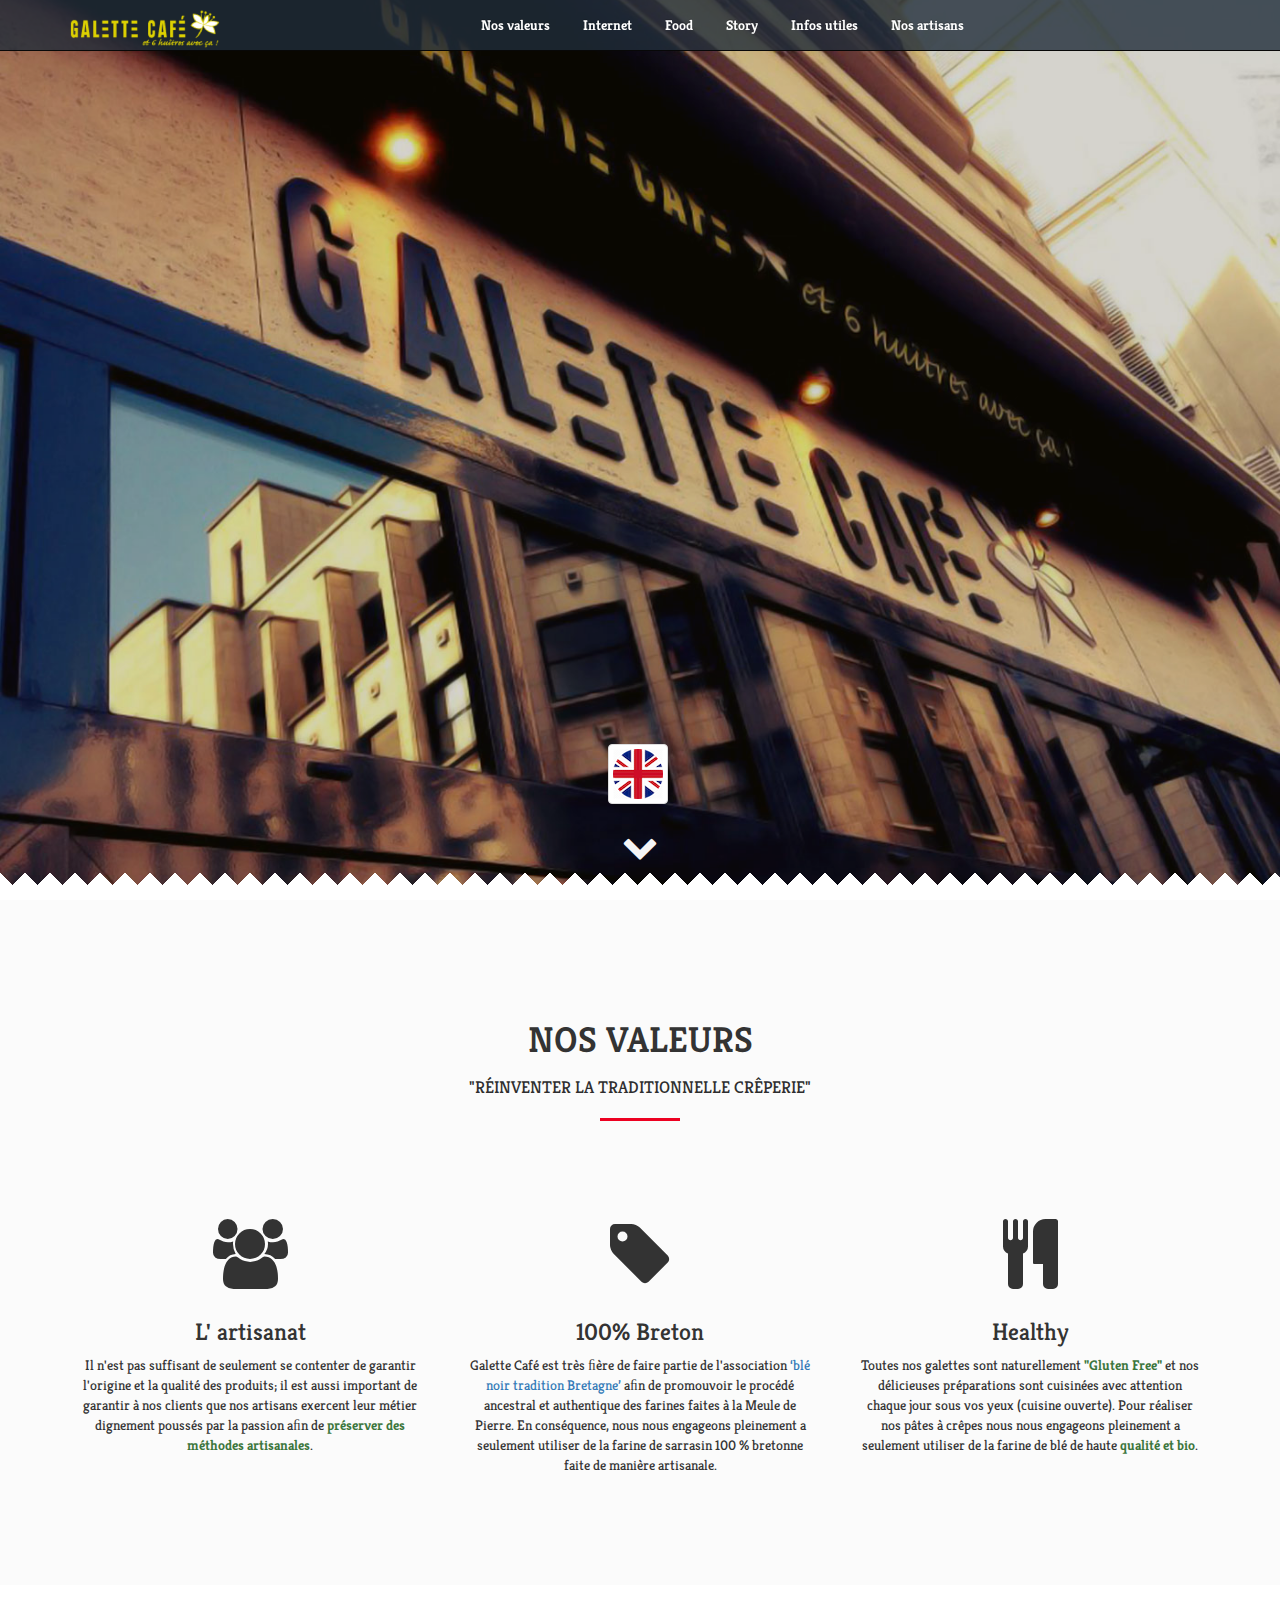
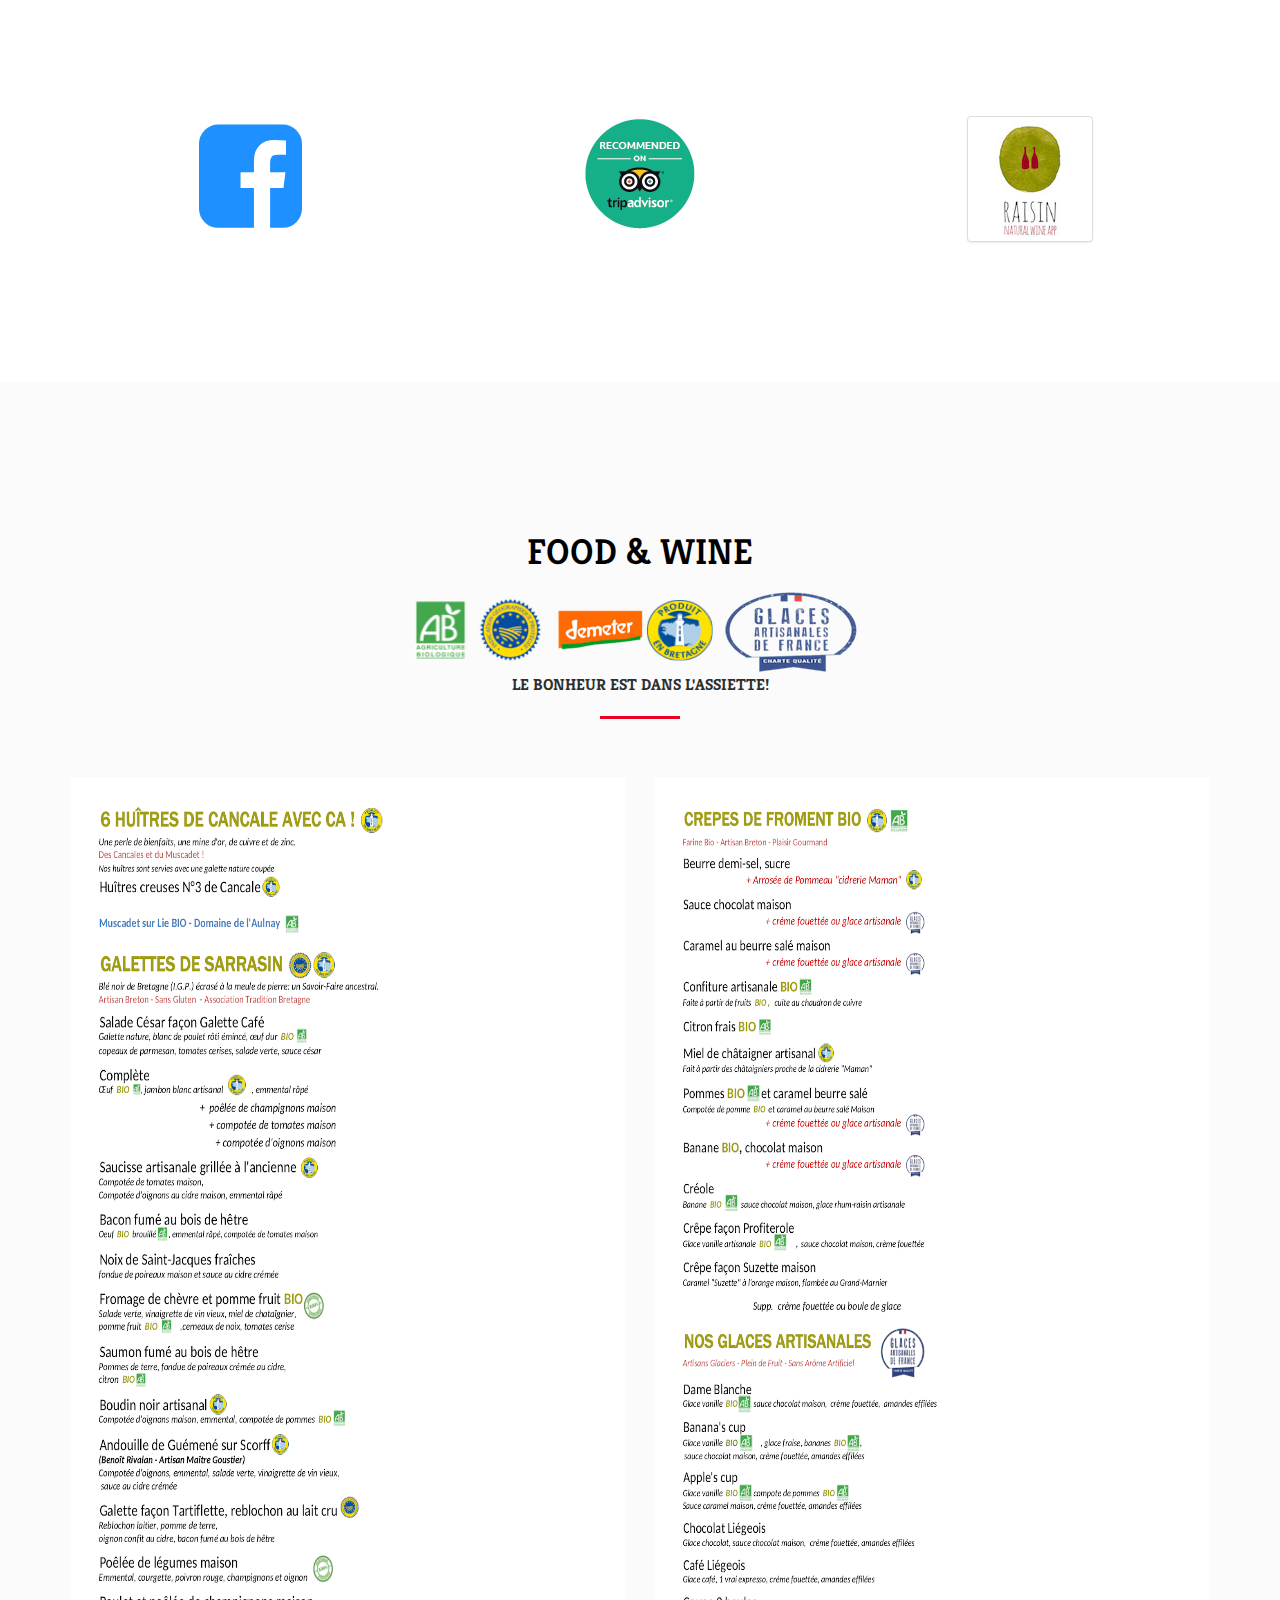
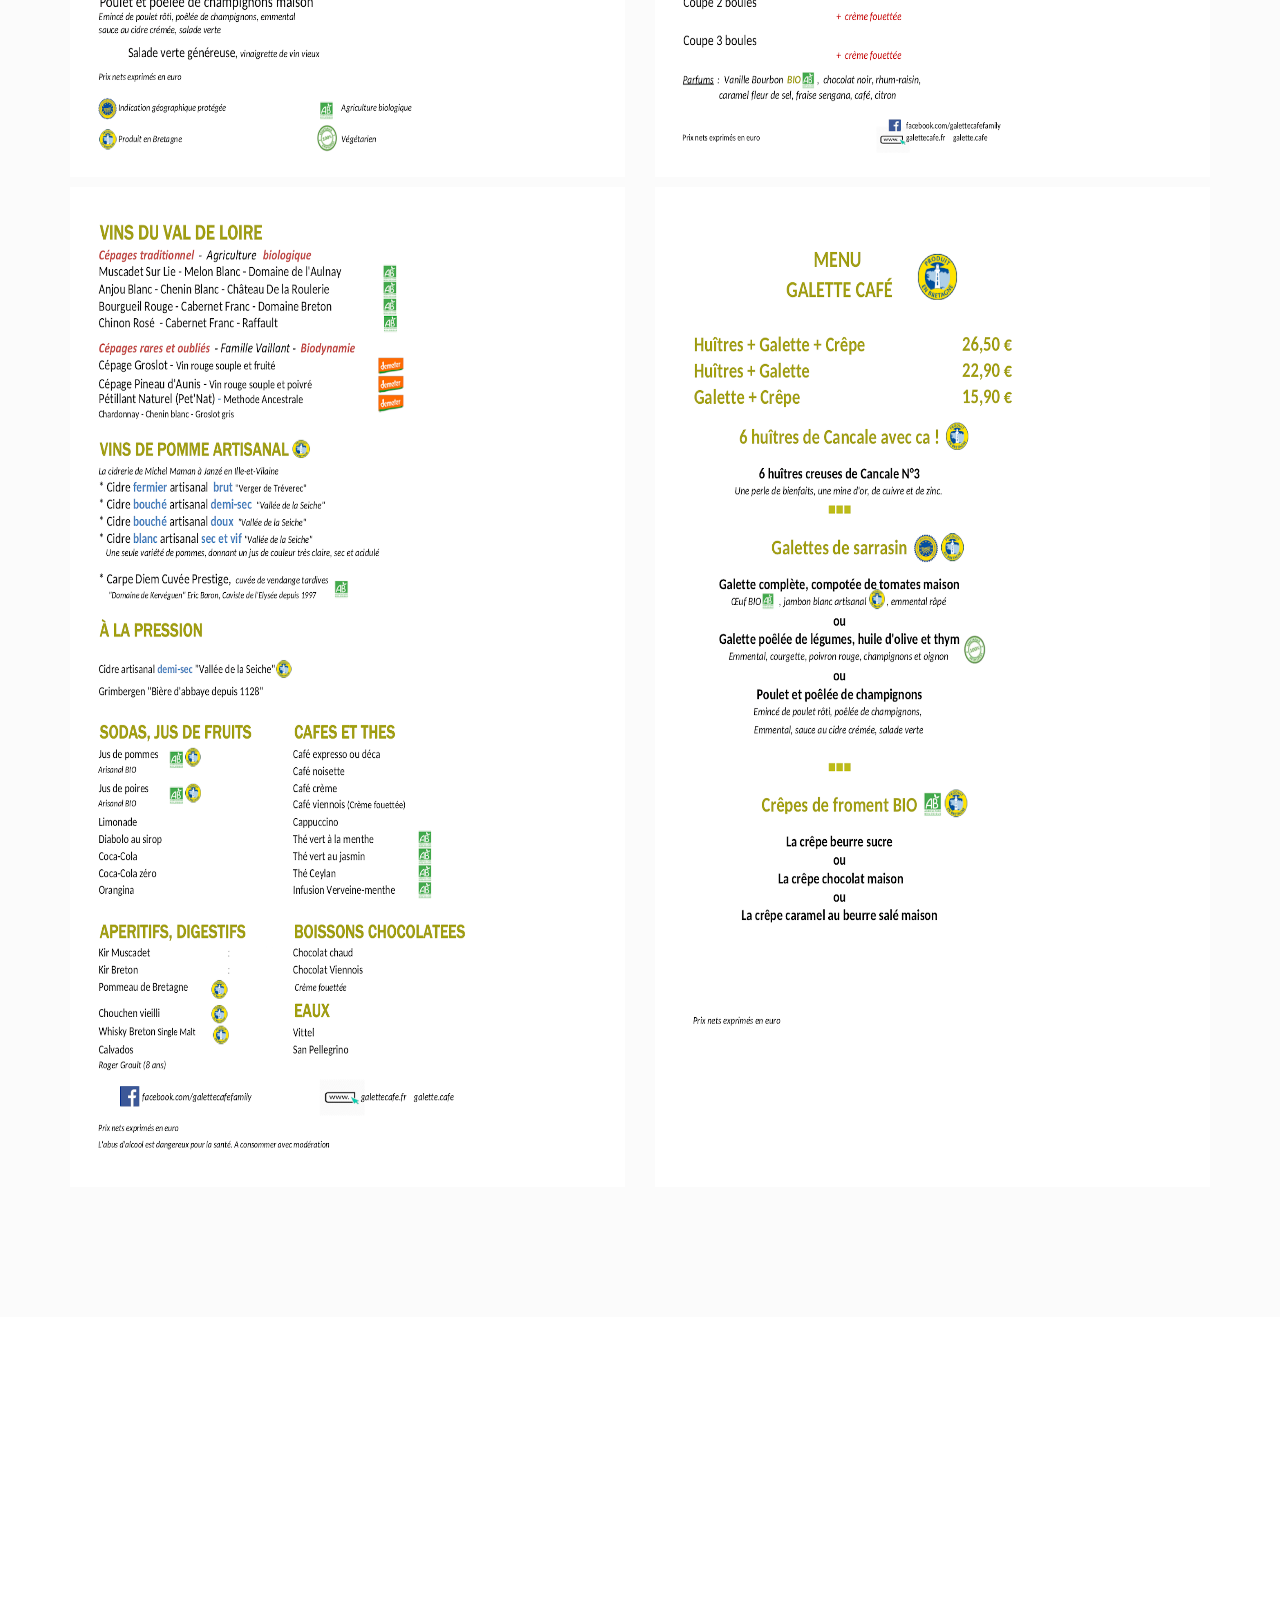
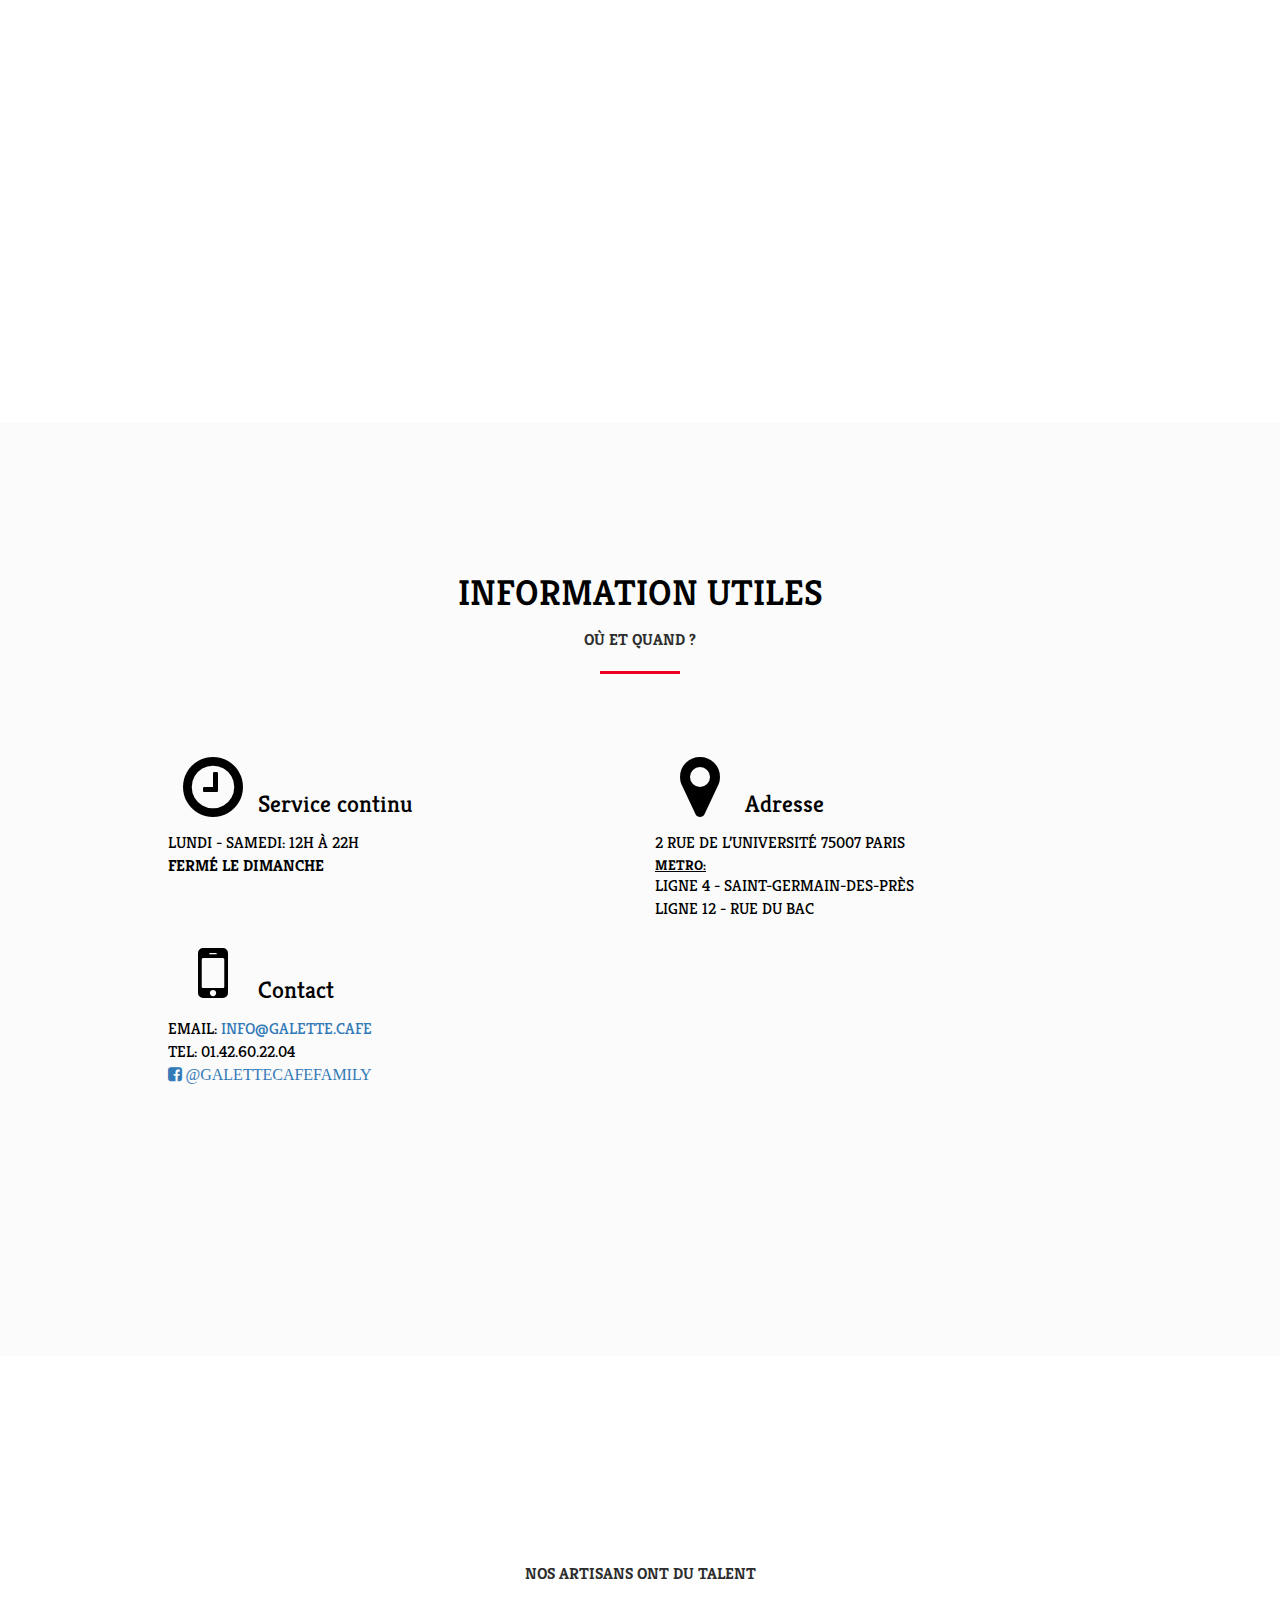
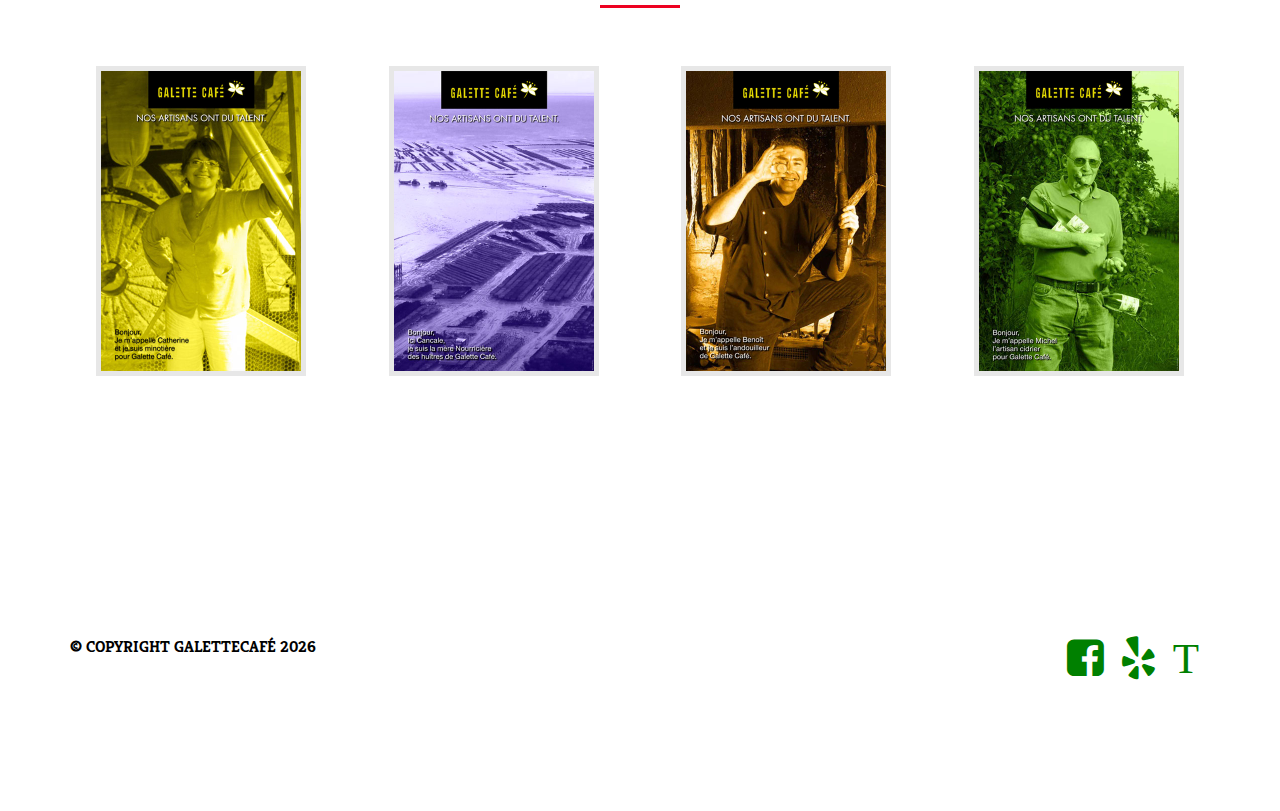
<file: index.html>
<!DOCTYPE html>
<!--[if lt IE 7]>      <html class="no-js lt-ie9 lt-ie8 lt-ie7"> <![endif]-->
<!--[if IE 7]>         <html class="no-js lt-ie9 lt-ie8"> <![endif]-->
<!--[if IE 8]>         <html class="no-js lt-ie9"> <![endif]-->
<!--[if gt IE 8]><!--> 
<html class="no-js"> <!--<![endif]-->
<head>
    <title>Galette Café</title>

    <!-- meta -->
    <meta charset="utf-8">
    <meta http-equiv="X-UA-Compatible" content="IE=edge,chrome=1">
    <meta name="viewport" content="width=device-width, initial-scale=1, minimum-scale=1, maximum-scale=1, user-scalable=no">

    <!-- css -->
    <link rel="stylesheet" href="css/bootstrap.min.css">
    <link rel="stylesheet" href="css/bootstrap-theme.min.css">
    <link rel="stylesheet" href="css/font-awesome.min.css">
    <link rel="stylesheet" href="css/main.css">

    <!-- google font -->
    <link rel='stylesheet' href='http://fonts.googleapis.com/css?family=Kreon:300,400,700'>
    
    <!-- js -->
    <script src="js/vendor/modernizr-2.6.2-respond-1.1.0.min.js"></script>
    <!-- Global Site Tag (gtag.js) - Google Analytics -->
    <script async src="https://www.googletagmanager.com/gtag/js?id=UA-56548487-5"></script>
    <script>
      window.dataLayer = window.dataLayer || [];
      function gtag(){dataLayer.push(arguments);}
      gtag('js', new Date());

      gtag('config', 'UA-56548487-5');
    </script>
</head>
<body data-spy="scroll" data-target="#navbar" data-offset="120" >
    <!--[if lt IE 7]>
        <p class="browsehappy">You are using an <strong>outdated</strong> browser. Please <a href="http://browsehappy.com/">upgrade your browser</a> to improve your experience.</p>
    <![endif]-->

    <div id="menu" class="navbar navbar-inverse navbar-fixed-top" role="navigation">
        <div class="container">
            <div class="navbar-header">
                <button type="button" class="navbar-toggle" data-toggle="collapse" data-target=".navbar-collapse">
                <span class="sr-only">Toggle navigation</span>
                <span class="icon-bar"></span>
                <span class="icon-bar"></span>
                <span class="icon-bar"></span>
                </button>
                <a class="navbar-brand" href="#">
                    <img src="img/glkf_vert.png" alt="">
                    <!-- <h2>Galette Café</h2> -->
                </a>
            </div><!-- navbar-header -->
        <div id="navbar" class="navbar-collapse collapse">
           <!--  <div class="hidden-xs" id="logo"><a href="#header">
                <img src="img/logo_glkf.png" alt="">
            </a></div> -->
            <ul class="nav navbar-nav navbar-right" id="nav-over">
                <li><a href="#story">Nos valeurs</a></li>
                <li><a href="#facts">Internet</a></li>
                <li><a href="#food-menu">Food</a></li>    
                <li><a href="#special-offser">Story</a></li>
                <li><a href="#reservation">Infos utiles</a></li>
                <li><a href="#chefs">Nos artisans</a></li>
                <!--fix for scroll spy active menu element-->
                <li style="display:none;"><a href="#header"></a></li>
            </ul>
        </div><!--/.navbar-collapse -->
        </div><!-- container -->
    </div><!-- menu -->

    <div id="header">
        <div class="bg-overlay"></div>
        <div class="bottom text-center">
            <ul class="list-inline">
                <li id="li_white">
                    <a href="index_en.html">
                        <img src="img/en.png" class="img-thumbnail img-fluid">
                    </a>
                   <!--  <a href="index.html">
                        <img src="img/fr.png" class="img-thumbnail img-fluid">
                    </a> -->
                </li>
            </ul>
            <a id="scrollDownArrow" href="#"><i class="fa fa-chevron-down"></i></a>
        </div>
    </div>
    <!-- /#header -->

    <div id="story" class="light-wrapper">
        <section class="ss-style-top"></section>
        <div class="container inner">
            <h2 class="section-title text-center">Nos valeurs</h2>
            <p class="lead main text-center">"réinventer la traditionnelle crêperie"</p>
            <div class="row text-center story">
                <div class="col-sm-4">
                    <div class="col-wrapper">
                        <div class="icon-wrapper"> <i class="fa fa-users"></i> </div>
                        <h3>L' artisanat</h3>
                        <p> Il n'est pas suffisant de seulement se contenter de garantir l'origine et la qualité des produits; il est aussi important de garantir à nos clients que nos artisans exercent leur métier dignement poussés par la passion aﬁn de <strong class="text-success">préserver des méthodes artisanales</strong>.</p>
                    </div>
                </div>
                <div class="col-sm-4">
                    <div class="col-wrapper">
                        <div class="icon-wrapper"> <i class="fa fa-tag"></i> </div>
                        <h3>100% Breton</h3>
                        <p> Galette Café est très ﬁère de faire partie de l'association <a href="https://www.blenoir-bretagne.com/" target="_blank">‘blé noir tradition Bretagne’</a> aﬁn de promouvoir le procédé ancestral et authentique des farines faites à la Meule de Pierre. En conséquence, nous nous engageons pleinement a seulement utiliser de la farine de sarrasin 100 % bretonne faite de manière artisanale.</p>
                    </div>
                </div>
                <div class="col-sm-4">
                    <div class="col-wrapper">
                        <div class="icon-wrapper"> <i class="fa fa-cutlery"></i> </div>
                        <h3>Healthy</h3>
                        <p>Toutes nos galettes sont naturellement <strong class="text-success">"Gluten Free"</strong> et nos délicieuses préparations sont cuisinées avec attention chaque jour sous vos yeux (cuisine ouverte). Pour réaliser nos pâtes à crêpes nous nous engageons pleinement a seulement utiliser de la farine de blé de haute <strong class="text-success">qualité et bio</strong>. </p>
                    </div>
                </div>
            </div>
            <!-- /.services --> 
        </div>
        <!-- /.container -->
        <section class="ss-style-bottom"></section>
    </div><!-- #story -->


    <div id="facts" class="parallax pricing facts">
        <div class="container inner">
            <div class="row text-center services-3">
                <div class="col-sm-4">
                    <div class="col-wrapper">
                    <div class="icon-border bm10"><a href="https://www.facebook.com/galettecafefamily" id="a-tag1" target="_blank"><i class="fa fa-facebook-square" style="color: dodgerblue; font-size: 120px;"></i></a></div>
                    <!-- <p>@galettecafefamily</p> -->
                </div>
            </div>
            <div class="col-sm-4">
                <div class="col-wrapper">
                    <div class="icon-border bm10"><a href="https://www.tripadvisor.com/Restaurant_Review-g187147-d3572885-Reviews-Galette_Cafe-Paris_Ile_de_France.html" id="a-tag1" target="_blank"><!-- <i class="fa fa-tripadvisor">T</i> -->
                        <img src="img/trip1.png" alt="">
                    </a></div>
                    <!-- <p>TripAdvisor</p> -->
                </div>
            </div>
            <div class="col-sm-4">
                <div class="col-wrapper">
                    <div class="icon-border bm10"><a href="https://www.raisin.digital/fr/news/vin-naturel-bars-caves-restaurants-paris" id="a-tag1" target="_blank"><!-- <i class="fa fa-yelp"></i> -->
                        <img src="img/raisin1.jpg" class="img-thumbnail" alt="">
                    </a></div>
                    <!-- <p>Yelp</p> -->
                </div>
            </div>
<!--             <div class="col-sm-3">
                <div class="col-wrapper">
                    <div class="icon-border bm10"><a href="#" id="a-tag1"><i class="fa fa-google"></i></a></div>
                    <h4>480523</h4>
                    <p>Customers Worldwide</p>
                    </div>
                </div>
            </div> -->
        </div>
        <!-- /.container --> 
    </div><!-- #facts -->


    <div id="food-menu" class="light-wrapper">
        <section class="ss-style-top"></section>
        <div class="container inner" id="title-food">
            <h2 class="section-title text-center">Food & Wine</h2>
            <div class="text-center">
                <img src="img/bio.png" alt="">
                <img src="img/igp.png" alt="">
                <img src="img/demeter.png" alt="">
                <img src="img/bzh.png" alt="">
                <img src="img/glace.png" alt="">
            </div>
            <p class="lead main text-center">Le bonheur est dans l'assiette!</p>
            <div class="row bm10">
                <div class="col-md-6">
                    <img src="img/galette.png" width="600px" height="1000px" />
                </div>
                <div class="col-md-6">
                    <img src="img/crepes.png" width="600px" height="1000px" />
                </div>
           </div>
           <div class="row">
                <div class="col-md-6">
                    <img src="img/boisson.png" width="600px" height="1000px" />
                </div>
                <div class="col-md-6">
                    <img src="img/menufr.png" width="600px" height="1000px" />
                </div>
            </div>
        </div>
        <!-- /.container -->
        <section class="ss-style-bottom"></section>
    </div><!--/#food-menu-->


    <div id="special-offser" class="parallax pricing">
        <div class="container inner">

            <h2 class="section-title text-center">À Propos De Nous</h2>            
            <div class="row text-justify">
                <p>GALETTE CAFÉ EST UN CONCEPT DE RESTAURATION CRÉÉ EN 2012 PAR LA FAMILLE BERTIN. LEUR SOUHAIT EST DE FAIRE CONNAÎTRE LA GASTRONOMIE BRETONNE EN RÉINVENTANT LA TRADITIONNELLE CRÊPERIE PAR LE RESPECT ET LA MISE EN VALEUR DU TRAVAIL D'ARTISANS BRETONS. GALETTE CAFÉ EST FIÈRE DE FAIRE PARTIE DE L'ASSOCIATION "BLÉ NOIR TRADITION BRETAGNE".</p>
                <br>
                <p>SIX POINTS ESSENTIELS DÉFINISSENT GALETTE CAFÉ:</p> 
                    <ul>
                        <li><p>DES HUÎTRES DE CANCALE</p></li>
                        <li><p>DES GALETTES DE SARRASIN BRETON ÉCRASÉ À LA MEULE DE PIERRE</p></li>
                        <li><p>DES CRÊPES DE FROMENT BIO</p></li>
                        <li><p>DES GLACES ARTISANALES RICHES EN FRUITS ET SANS CONSERVATEUR</p></li>
                        <li><p>DES VINS ORIGINAIRES DU VAL DE LOIRE</p></li>
                        <li><p>DES CIDRES BRETONS</p></li>
                    </ul>
                    <p>À GALETTE CAFÉ, LE PLAISIR DE BIEN MANGER PASSE PAR LA MISE EN VALEUR DE PRODUITS AUTHENTIQUES D'ARTISANS POUSSÉS PAR LA PASSION AFIN DE PRÉSERVER DES MÉTHODES ARTISANALES ET ANCESTRALES.</p>
                <br>
                <p>'Nos artisans ont du talent'</p>
                <p>Bon appétit!!</p>
            </div>

        </div>
        <!-- /.container --> 
    </div><!-- /#special-offser -->




    <div id="reservation" class="light-wrapper">
        <section class="ss-style-top"></section>
        <div class="container inner">
            <h2 class="section-title text-center" id="title-info">Information utiles</h2>
            <p class="lead main text-center">Où et Quand ?</p>
            <div class="row" id="para-over-color">
                <div class="col-md-5 col-md-offset-1">
                    <h3><i class="fa fa-clock-o fa-fw"></i>Service continu</h3>
                    <p>Lundi - Samedi: 12h à 22h</p>
                    <!-- <br>
                    <p><u>Ps:</u> Certain samedi soir fermé </p> -->
                    <p><strong>Fermé le dimanche</strong></p>
                    <br>
                    <br>
                    <h3><i class="fa fa-mobile fa-fw"></i>Contact</h3>
                    <p>Email: <a href="mailto:galettecafe@live.com">info@galette.cafe</a></p>
                    <p>Tel: 01.42.60.22.04</p>
                    <p><a href="https://www.facebook.com/galettecafefamily" class="fa fa-facebook-square tooltipped" target="_blank"> @galettecafefamily</a></p>
                </div><!-- col-md-6 -->
                <div class="col-md-6">
                    <h3><i class="fa fa-map-marker fa-fw"></i>Adresse</h3>
                    <p>2 Rue de l’Université 75007 PARIS</p>
                    <strong><u>METRO:</u></strong>
                    <p>Ligne 4 - Saint-Germain-des-Près</p>  
                    <p>Ligne 12 - Rue du Bac</p>
                    <iframe src="https://www.google.com/maps/embed?pb=!1m14!1m8!1m3!1d8027.107384019696!2d2.3370256612445397!3d48.85602440315754!3m2!1i1024!2i768!4f13.1!3m3!1m2!1s0x0%3A0xef641f7250b7baad!2sGalette+Caf%C3%A9!5e0!3m2!1sfr!2sfr!4v1507368170707" width="400" height="300" frameborder="0" style="border:0" allowfullscreen></iframe> 
                </div><!-- col-md-6 -->
            </div>
            <!-- /.services --> 
        </div>
        <!-- /.container -->
        <section class="ss-style-bottom"></section>
    </div><!-- #reservation -->



    <div id="chefs" class="parallax pricing">
        <div class="container inner">

            <h2 class="section-title text-center">Nos artisans</h2>
            <p class="lead main text-center">NOS ARTISANS ONT DU TALENT</p>
            
            <div class="row text-center chefs">
                <div class="col-sm-3">
                    <div class="col-wrapper">
                        <div class="icon-wrapper">
                            <img src="img/artisan1.jpg">
                        </div>
                    </div>
                </div>
                <div class="col-sm-3">
                    <div class="col-wrapper">
                        <div class="icon-wrapper">
                            <img src="img/artisan2.jpg">
                        </div>
                    </div>
                </div>
                <div class="col-sm-3">
                    <div class="col-wrapper">
                        <div class="icon-wrapper">
                            <img src="img/artisan3.jpg">
                        </div>
                    </div>
                </div>
                <div class="col-sm-3">
                    <div class="col-wrapper">
                        <div class="icon-wrapper">
                            <img src="img/artisan4.jpg">
                        </div>
                    </div>
                </div>
            </div>

        </div>
        <!-- /.container --> 
    </div><!-- /#chefs -->


    <footer id="footer" class="dark-wrapper">
        <section class="ss-style-top"></section>
        <div class="container inner">
            <div class="row">
                <div class="col-sm-6">
                    <p id="time">&copy; Copyright GaletteCafé </p>
                <script>
                    var date = new Date;
                    var time = date.getFullYear();
                    document.getElementById('time').append(time);
                </script>
                </div>
                <div class="col-sm-6">
                    <div class="social-bar">
                        <a href="https://www.facebook.com/galettecafefamily" class="fa fa-facebook-square tooltipped" target="_blank"></a>
                        <a href="https://www.yelp.com/biz/galette-café-paris" class="fa fa-yelp tooltipped" target="_blank"></a>
                        <a href="https://www.tripadvisor.com/Restaurant_Review-g187147-d3572885-Reviews-Galette_Cafe-Paris_Ile_de_France.html" class="fa fa-tripadvisor tooltipped" target="_blank">T</a>
                    </div>
                </div>
            </div>
        </div>
        <!-- /.container -->
    </footer>

    <script src="js/jquery-2.1.3.min.js"></script>
    <script src="js/jquery.actual.min.js"></script>
    <script src="js/jquery.scrollTo.min.js"></script>
    <script src="js/bootstrap.min.js"></script>
    <script src="js/main.js"></script>
</body>
</html>
</file>
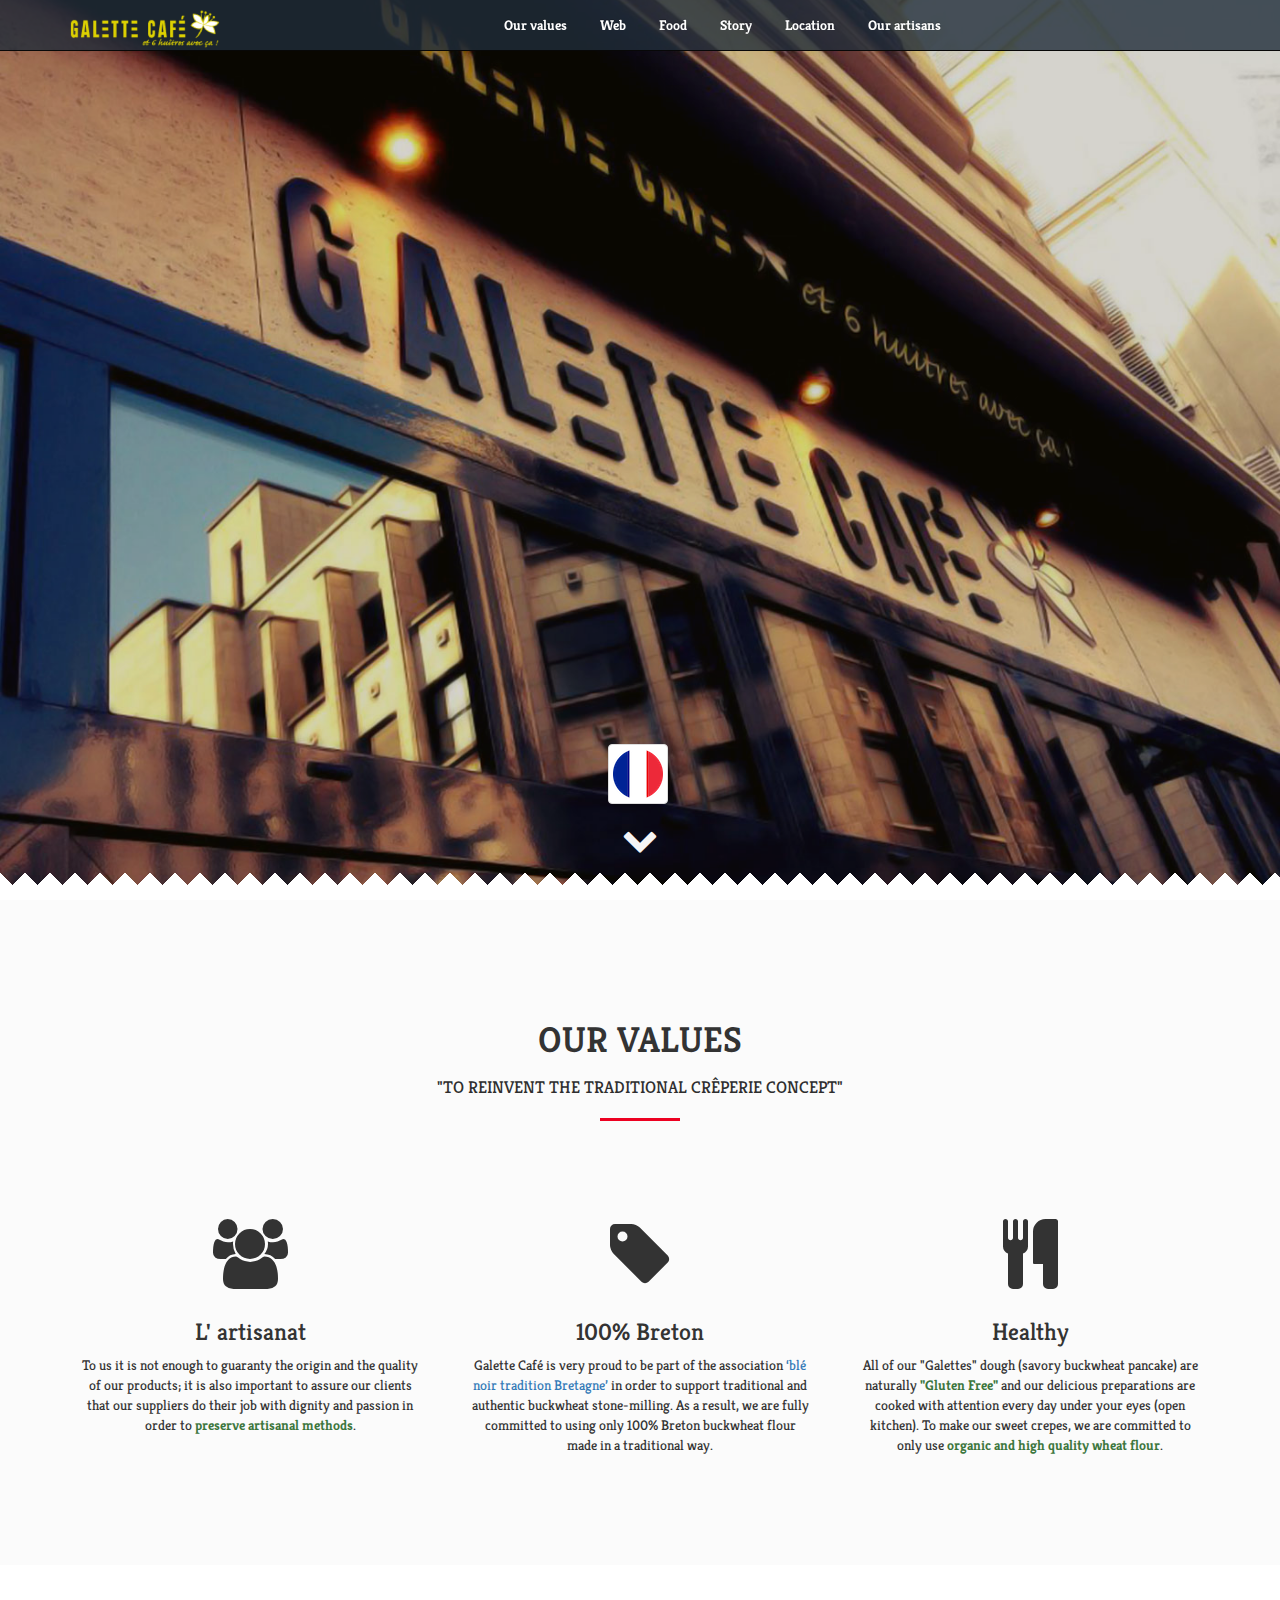
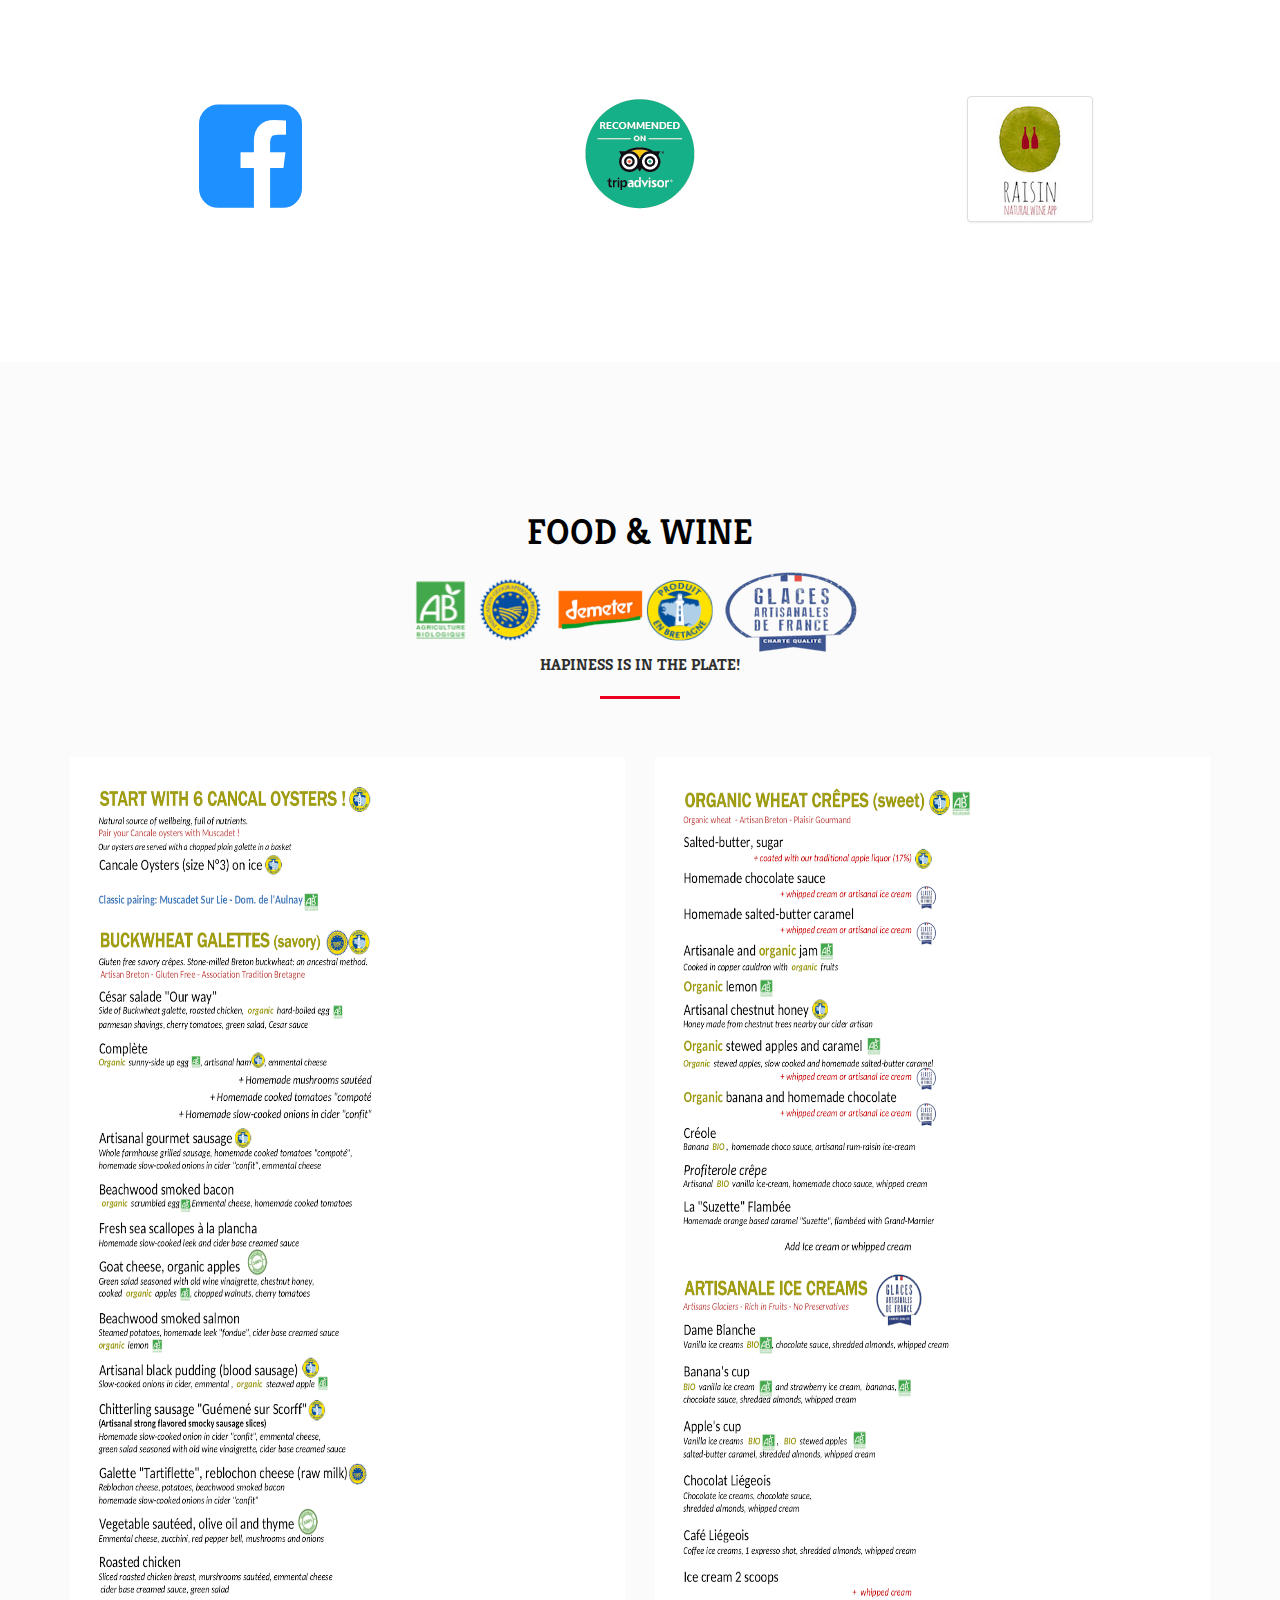
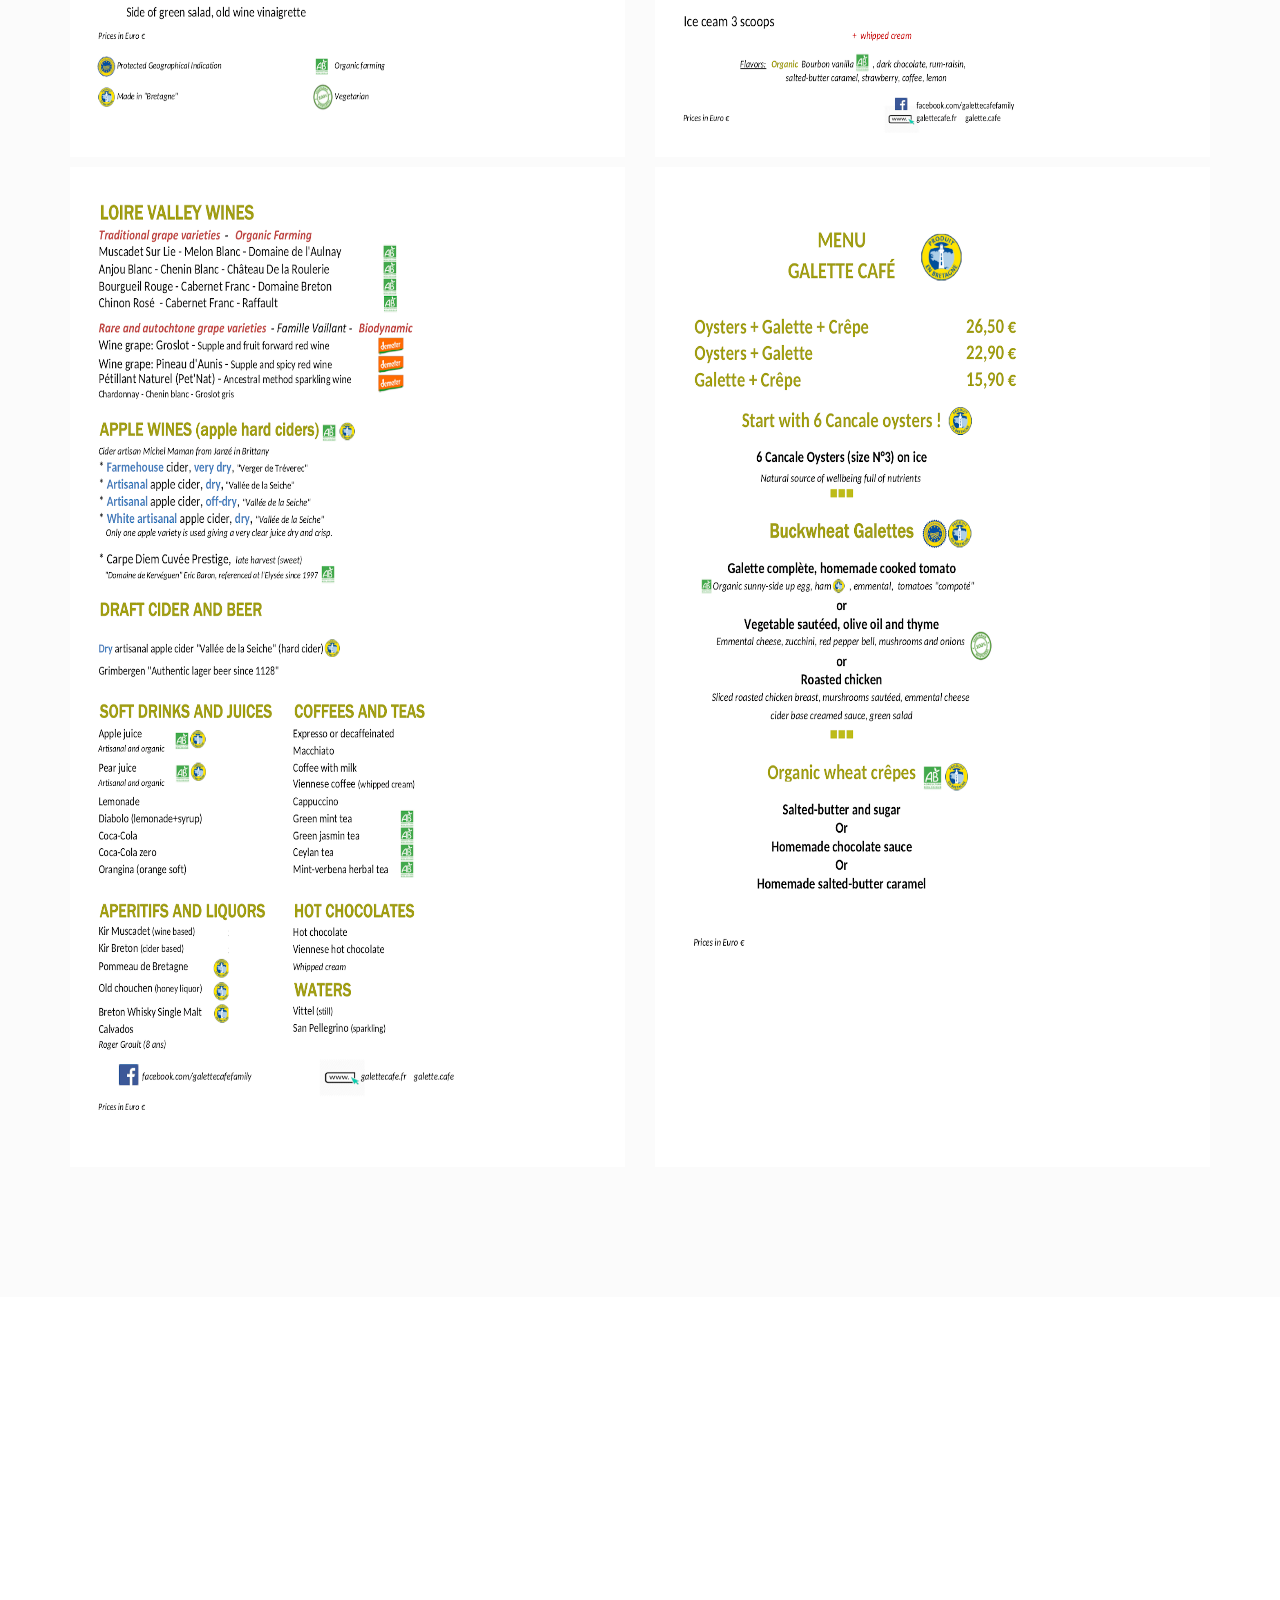
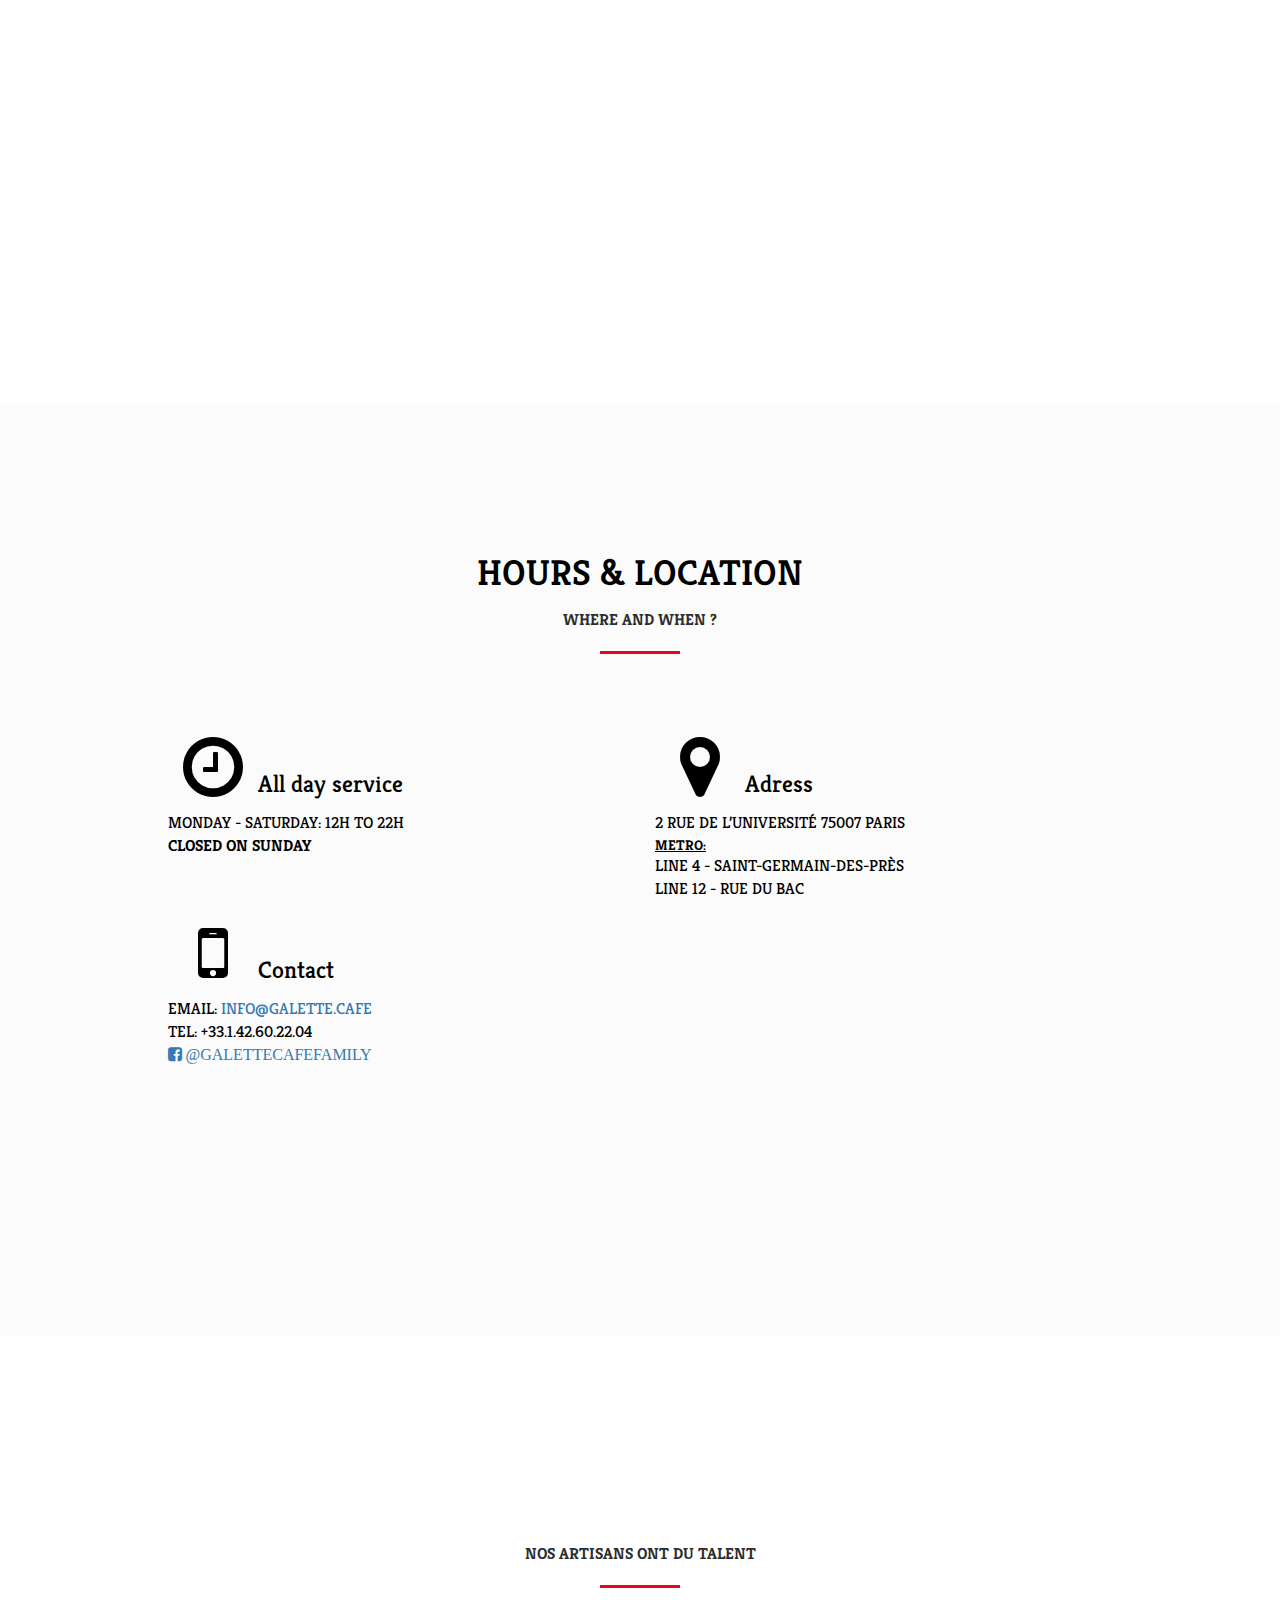
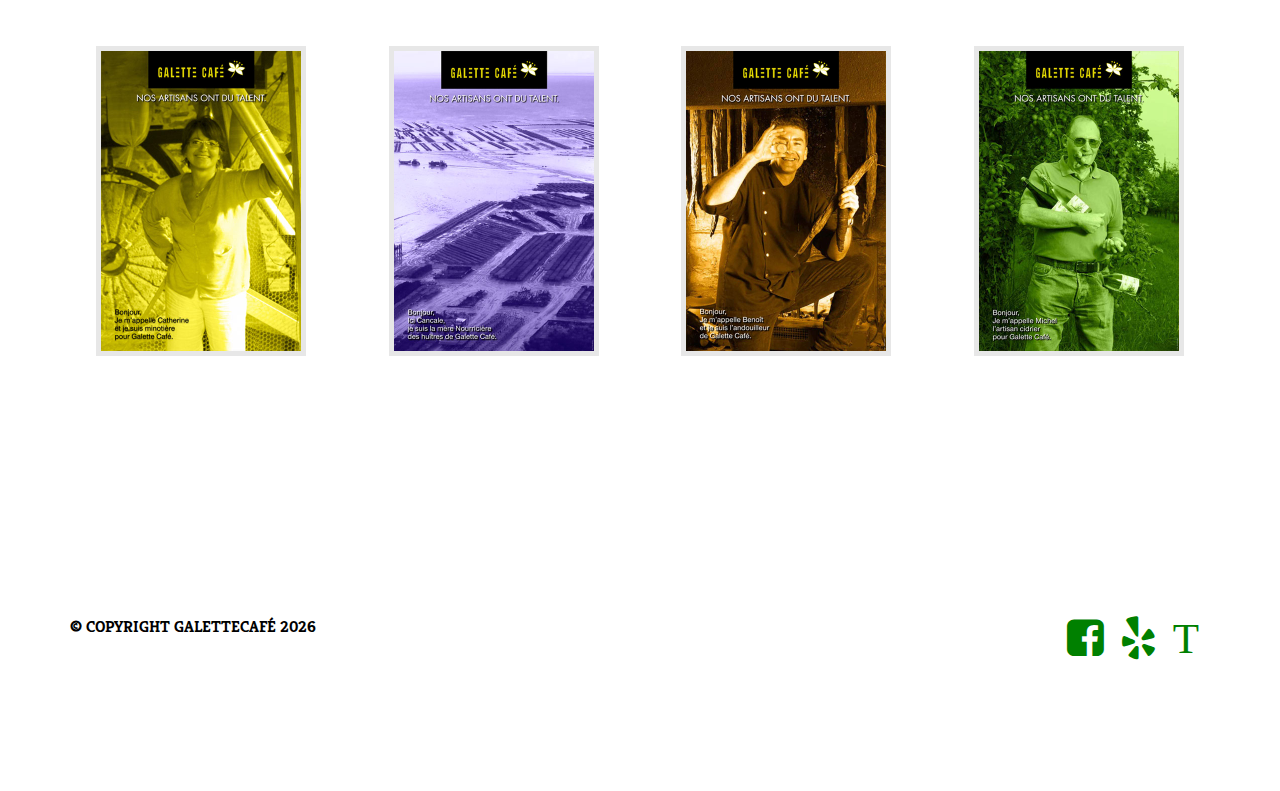
<file: index_en.html>
<!DOCTYPE html>
<!--[if lt IE 7]>      <html class="no-js lt-ie9 lt-ie8 lt-ie7"> <![endif]-->
<!--[if IE 7]>         <html class="no-js lt-ie9 lt-ie8"> <![endif]-->
<!--[if IE 8]>         <html class="no-js lt-ie9"> <![endif]-->
<!--[if gt IE 8]><!--> 
<html class="no-js"> <!--<![endif]-->
<head>
    <title>Galette Café</title>

    <!-- meta -->
    <meta charset="utf-8">
    <meta http-equiv="X-UA-Compatible" content="IE=edge,chrome=1">
    <meta name="viewport" content="width=device-width, initial-scale=1, minimum-scale=1, maximum-scale=1, user-scalable=no">

    <!-- css -->
    <link rel="stylesheet" href="css/bootstrap.min.css">
    <link rel="stylesheet" href="css/bootstrap-theme.min.css">
    <link rel="stylesheet" href="css/font-awesome.min.css">
    <link rel="stylesheet" href="css/main.css">

    <!-- google font -->
    <link rel='stylesheet' href='http://fonts.googleapis.com/css?family=Kreon:300,400,700'>
    
    <!-- js -->
    <script src="js/vendor/modernizr-2.6.2-respond-1.1.0.min.js"></script>
    <!-- Global Site Tag (gtag.js) - Google Analytics -->
    <script async src="https://www.googletagmanager.com/gtag/js?id=UA-56548487-5"></script>
    <script>
      window.dataLayer = window.dataLayer || [];
      function gtag(){dataLayer.push(arguments);}
      gtag('js', new Date());

      gtag('config', 'UA-56548487-5');
    </script>
</head>
<body data-spy="scroll" data-target="#navbar" data-offset="120" >
    <!--[if lt IE 7]>
        <p class="browsehappy">You are using an <strong>outdated</strong> browser. Please <a href="http://browsehappy.com/">upgrade your browser</a> to improve your experience.</p>
    <![endif]-->

    <div id="menu" class="navbar navbar-inverse navbar-fixed-top" role="navigation">
        <div class="container">
            <div class="navbar-header">
                <button type="button" class="navbar-toggle" data-toggle="collapse" data-target=".navbar-collapse">
                <span class="sr-only">Toggle navigation</span>
                <span class="icon-bar"></span>
                <span class="icon-bar"></span>
                <span class="icon-bar"></span>
                </button>
                <a class="navbar-brand" href="#">
                    <img src="img/glkf_vert.png" alt="">
                    <!-- <h2>Galette Café</h2> -->
                </a>
            </div><!-- navbar-header -->
        <div id="navbar" class="navbar-collapse collapse">
           <!--  <div class="hidden-xs" id="logo"><a href="#header">
                <img src="img/logo_glkf.png" alt="">
            </a></div> -->
            <ul class="nav navbar-nav navbar-right" id="nav-over">
                <li><a href="#story">Our values</a></li>
                <li><a href="#facts">Web</a></li>
                <li><a href="#food-menu">Food</a></li>    
                <li><a href="#special-offser">Story</a></li>
                <li><a href="#reservation">Location</a></li>
                <li><a href="#chefs">Our artisans</a></li>
                <!--fix for scroll spy active menu element-->
                <li style="display:none;"><a href="#header"></a></li>
            </ul>
        </div><!--/.navbar-collapse -->
        </div><!-- container -->
    </div><!-- menu -->

    <div id="header">
        <div class="bg-overlay"></div>
        <div class="bottom text-center">
            <ul class="list-inline">
                <li id="li_white">
                   <!--  <a href="index_en.html">
                        <img src="img/en.png" class="img-thumbnail img-fluid">
                    </a> -->
                    <a href="index.html">
                        <img src="img/fr.png" class="img-thumbnail img-fluid">
                    </a>
                </li>
            </ul>
            <a id="scrollDownArrow" href="#"><i class="fa fa-chevron-down"></i></a>
        </div>
    </div>
    <!-- /#header -->

    <div id="story" class="light-wrapper">
        <section class="ss-style-top"></section>
        <div class="container inner">
            <h2 class="section-title text-center">Our values</h2>
            <p class="lead main text-center">"To reinvent the traditional crêperie concept"</p>
            <div class="row text-center story">
                <div class="col-sm-4">
                    <div class="col-wrapper">
                        <div class="icon-wrapper"> <i class="fa fa-users"></i> </div>
                        <h3>L' artisanat</h3>
                        <p>To us it is not enough to guaranty the origin and the quality of our products; it is also important to assure our clients that our suppliers do their job with dignity and passion in order to <strong class="text-success">preserve artisanal methods</strong>.</p>
                    </div>
                </div>
                <div class="col-sm-4">
                    <div class="col-wrapper">
                        <div class="icon-wrapper"> <i class="fa fa-tag"></i> </div>
                        <h3>100% Breton</h3>
                        <p>Galette Café is very proud to be part of the association <a href="https://www.blenoir-bretagne.com/" target="_blank">‘blé noir tradition Bretagne’</a> in order to support traditional and authentic buckwheat stone-milling. As a result, we are fully committed to using only 100% Breton buckwheat flour made in a traditional way.</p>
                    </div>
                </div>
                <div class="col-sm-4">
                    <div class="col-wrapper">
                        <div class="icon-wrapper"> <i class="fa fa-cutlery"></i> </div>
                        <h3>Healthy</h3>
                        <p>All of our "Galettes" dough (savory buckwheat pancake) are naturally <strong class="text-success">"Gluten Free"</strong> and our delicious preparations are cooked with attention every day under your eyes (open kitchen). To make our sweet crepes, we are committed to only use <strong class="text-success">organic and high quality wheat flour</strong>.</p>
                    </div>
                </div>
            </div>
            <!-- /.services --> 
        </div>
        <!-- /.container -->
        <section class="ss-style-bottom"></section>
    </div><!-- #story -->


    <div id="facts" class="parallax pricing facts">
        <div class="container inner">
            <div class="row text-center services-3">
                <div class="col-sm-4">
                    <div class="col-wrapper">
                    <div class="icon-border bm10"><a href="https://www.facebook.com/galettecafefamily" id="a-tag1" target="_blank"><i class="fa fa-facebook-square" style="color: dodgerblue; font-size: 120px;"></i></a></div>
                    <!-- <p>@galettecafefamily</p> -->
                </div>
            </div>
            <div class="col-sm-4">
                <div class="col-wrapper">
                    <div class="icon-border bm10"><a href="https://www.tripadvisor.com/Restaurant_Review-g187147-d3572885-Reviews-Galette_Cafe-Paris_Ile_de_France.html" id="a-tag1" target="_blank"><!-- <i class="fa fa-tripadvisor">T</i> -->
                        <img src="img/trip1.png" alt="">
                    </a></div>
                    <!-- <p>TripAdvisor</p> -->
                </div>
            </div>
            <div class="col-sm-4">
                <div class="col-wrapper">
                    <div class="icon-border bm10"><a href="https://www.raisin.digital/fr/news/vin-naturel-bars-caves-restaurants-paris" id="a-tag1" target="_blank"><!-- <i class="fa fa-yelp"></i> -->
                        <img src="img/raisin1.jpg" class="img-thumbnail" alt="">
                    </a></div>
                    <!-- <p>Yelp</p> -->
                </div>
            </div>
<!--             <div class="col-sm-3">
                <div class="col-wrapper">
                    <div class="icon-border bm10"><a href="#" id="a-tag1"><i class="fa fa-google"></i></a></div>
                    <h4>480523</h4>
                    <p>Customers Worldwide</p>
                    </div>
                </div>
            </div> -->
        </div>
        <!-- /.container --> 
    </div><!-- #facts -->


    <div id="food-menu" class="light-wrapper">
        <section class="ss-style-top"></section>
        <div class="container inner" id="title-food">
            <h2 class="section-title text-center">Food & Wine</h2>
            <div class="text-center">
                <img src="img/bio.png" alt="">
                <img src="img/igp.png" alt="">
                <img src="img/demeter.png" alt="">
                <img src="img/bzh.png" alt="">
                <img src="img/glace.png" alt="">
            </div>
            <p class="lead main text-center">Hapiness is in the plate!</p>
            <div class="row bm10">
                <div class="col-md-6">
                    <img src="img/galette_en.png" width="600px" height="1000px" />
                </div>
                <div class="col-md-6">
                    <img src="img/crepes_en.png" width="600px" height="1000px" />
                </div>
            </div>
            <div class="row">
                <div class="col-md-6">
                    <img src="img/drinks.png" width="600px" height="1000px" />
                </div>
                <div class="col-md-6">
                    <img src="img/menu_en.png" width="600px" height="1000px" />
                </div>
            </div>
        </div>
        <!-- /.container -->
        <section class="ss-style-bottom"></section>
    </div><!--/#food-menu-->


    <div id="special-offser" class="parallax pricing">
        <div class="container inner">
            <h2 class="section-title text-center">Our Story</h2>            
             <div class="row text-justify">
                <p>"GALETTE CAFÉ" IS A RESTAURANT CONCEPT CREATED IN 2012 BY THE BERTIN FAMILY. Their goal is to ENABLE PEOPLE TO EXPERIENCE BRITTANY GASTRONOMY by REINVENTING THE TRADITIONAL CRÊPERIE CONCEPT. GALETTE CAFÉ IS PROUD TO BE PART OF THE ASSOCIATION "BLÉ NOIR TRADITION BRETAGNE" WHOSE GOAL IS TO RESPECT AND ENHANCE THE WORK OF HIS SEVERAL ARTISAN SUPPLIERS.</p>
                <br>
                <p>SIX VERY SIMPLE PREMISES DRIVES “GALETTE CAFÉ”:</p> 
                    <ul>
                        <li><p>OYSTERS FROM CANCAL</p></li>
                        <li><p>GALETTES MADE WITH Stone-milled BRETON BUCKWHEAT </p></li>
                        <li><p>CRÊPES MADE WITH ORGANIC WHEAT</p></li>
                        <li><p>ARTISANAL ICE CREAMS RICH IN FRUITS AND WITHOUT PRESERVATIVES</p></li>
                        <li><p>Loire Valley Wines</p></li>
                        <li><p>BRETON CIDERS</p></li>
                    </ul>
                    <p>AT GALETTE CAFÉ IT IS OUR GREATEST PLEASURE TO MAKE SURE OUR ARTISANS DO THEIR JOB WITH PASSION IN ORDER TO PRESERVE ARTISANAL AND ANCESTRAL METHODS.</p>
                <br>
                <p>'Nos artisans ont du talent'</p>
                <p>Bon appétit!!</p>
            </div>
        </div>
        <!-- /.container --> 
    </div><!-- /#special-offser -->

    <div id="reservation" class="light-wrapper">
        <section class="ss-style-top"></section>
        <div class="container inner">
            <h2 class="section-title text-center" id="title-info">Hours & Location</h2>
            <p class="lead main text-center">Where and When ?</p>
            <div class="row" id="para-over-color">
                <div class="col-md-5 col-md-offset-1">
                    <h3><i class="fa fa-clock-o fa-fw"></i>All day service</h3>
                    <p>Monday - Saturday: 12h to 22h</p>
                   <!--  <br>
                    <p><u>Ps:</u> Some saturdays evening may be closed</p> -->
                    <p><strong>Closed on sunday</strong></p>
                    <br>
                    <br>
                    <h3><i class="fa fa-mobile fa-fw"></i>Contact</h3>
                    <p>Email: <a href="mailto:galettecafe@live.com">info@galette.cafe</a></p>
                    <p>Tel: +33.1.42.60.22.04</p>
                    <p><a href="https://www.facebook.com/galettecafefamily" class="fa fa-facebook-square tooltipped" target="_blank"> @galettecafefamily</a></p>
                </div><!-- col-md-6 -->
                <div class="col-md-6">
                    <h3><i class="fa fa-map-marker fa-fw"></i>Adress</h3>
                    <p>2 Rue de l’Université 75007 PARIS</p>
                    <strong><u>METRO:</u></strong>
                    <p>Line 4 - Saint-Germain-des-Près</p>  
                    <p>Line 12 - Rue du Bac</p>
                    <iframe src="https://www.google.com/maps/embed?pb=!1m14!1m8!1m3!1d8027.107384019696!2d2.3370256612445397!3d48.85602440315754!3m2!1i1024!2i768!4f13.1!3m3!1m2!1s0x0%3A0xef641f7250b7baad!2sGalette+Caf%C3%A9!5e0!3m2!1sfr!2sfr!4v1507368170707" width="400" height="300" frameborder="0" style="border:0" allowfullscreen></iframe> 
                </div><!-- col-md-6 -->
            </div>
            <!-- /.services --> 
        </div>
        <!-- /.container -->
        <section class="ss-style-bottom"></section>
    </div><!-- #reservation -->



    <div id="chefs" class="parallax pricing">
        <div class="container inner">

            <h2 class="section-title text-center">Meet Our Artisans</h2>
            <p class="lead main text-center">NOS ARTISANS ONT DU TALENT</p>
            
            <div class="row text-center chefs">
                <div class="col-sm-3">
                    <div class="col-wrapper">
                        <div class="icon-wrapper">
                            <img src="img/artisan1.jpg">
                        </div>
                    </div>
                </div>
                <div class="col-sm-3">
                    <div class="col-wrapper">
                        <div class="icon-wrapper">
                            <img src="img/artisan2.jpg">
                        </div>
                    </div>
                </div>
                <div class="col-sm-3">
                    <div class="col-wrapper">
                        <div class="icon-wrapper">
                            <img src="img/artisan3.jpg">
                        </div>
                    </div>
                </div>
                <div class="col-sm-3">
                    <div class="col-wrapper">
                        <div class="icon-wrapper">
                            <img src="img/artisan4.jpg">
                        </div>
                    </div>
                </div>
            </div>

        </div>
        <!-- /.container --> 
    </div><!-- /#chefs -->


    <footer id="footer" class="dark-wrapper">
        <section class="ss-style-top"></section>
        <div class="container inner">
            <div class="row">
                <div class="col-sm-6">
                    <p id="time">&copy; Copyright GaletteCafé </p>
                <script>
                    var date = new Date;
                    var time = date.getFullYear();
                    document.getElementById('time').append(time);
                </script>
                </div>
                <div class="col-sm-6">
                    <div class="social-bar">
                        <a href="https://www.facebook.com/galettecafefamily" class="fa fa-facebook-square tooltipped" target="_blank"></a>
                        <a href="https://www.yelp.com/biz/galette-café-paris" class="fa fa-yelp tooltipped" target="_blank"></a>
                        <a href="https://www.tripadvisor.com/Restaurant_Review-g187147-d3572885-Reviews-Galette_Cafe-Paris_Ile_de_France.html" class="fa fa-tripadvisor tooltipped" target="_blank">T</a>
                    </div>
                </div>
            </div>
        </div>
        <!-- /.container -->
    </footer>

    <script src="js/jquery-2.1.3.min.js"></script>
    <script src="js/jquery.actual.min.js"></script>
    <script src="js/jquery.scrollTo.min.js"></script>
    <script src="js/bootstrap.min.js"></script>
    <script src="js/main.js"></script>
</body>
</html>
</file>
<file: css/main.css>
/*  
Theme Name: MeatKing
Version:    1.14.20
Author:     ThemeWagon


TABLE OF CONTENTS
    01 - General and Typography
    02 - Header
    03 - Navigation
    04 - Services
    05 - Parallax
    06 - Food menu
    07 - Special offers
    08 - Reservation
    09 - Chefs
    10 - Footer
    11 - Responsive styles
*/


/* ==========================================================================
    01. General and Typography 
========================================================================== */
body {
    font-family:'Kreon',serif;
    -webkit-font-smoothing:antialiased;
    -webkit-text-size-adjust:100%;
}
img {
    max-height:100%;
    max-width:100%;
}
section {
    position:relative;
    padding:0;
    background:#F0A830;
    color:#FFF;
    text-align:center;
}
section::before,section::after {
    position:absolute;
    content: '';
}

/* Separators Styles */
.ss-style-top::before {
    left:0;
    width:100%;
    height:30px;
    -webkit-background-size:25px 100%;
    -moz-background-size:25px 100%;
    -o-background-size:25px 100%;
    background-size:25px 100%;
    top:0;
    background-image:linear-gradient(315deg,#FFF 50%,transparent 50%),linear-gradient(45deg,#FFF 50%,transparent 50%);
    margin-top:-30px;
    z-index:100;
}
.ss-style-bottom::before {
    left:0;
    width:100%;
    height:30px;
    -webkit-background-size:25px 100%;
    -moz-background-size:25px 100%;
    -o-background-size:25px 100%;
    background-size:25px 100%;
    top:0;
    background-image:linear-gradient(583deg,#FFF 50%,transparent 50%),linear-gradient(136deg,#FFF 50%,transparent 50%);
    margin-top:0px;
    z-index: 100;
}

#li_white a{
    color:black;
    font-size:30px;
    text-decoration:none;
}
/* ==========================================================================
    02. Header 
========================================================================== */
#header {
    background-image:url(../img/front.jpg);
    -webkit-background-size:cover;/*@@prefixmycss->No equivalent*/;
    -moz-background-size:cover;
    -o-background-size:cover;/*@@prefixmycss->No equivalent*/;
    background-size:cover;
    background-position:center center;
    background-attachment:scroll;
    background-repeat:no-repeat;
    position:relative;
}
.bg-overlay {
    position:absolute;
    top:0;
    left:0;
    right:0;
    bottom:0;
    background:rgba(44,33,5,0.2);
    z-index:0;
}
#header .center {
    position:relative;
    z-index:1;
    color:white;
}
#header .bottom {
    color:white;
}
#header .center .slogan {
    font-size:26px;
    text-transform:uppercase;
}
#header .banner h1 {
    font-size:100px;
    color:white;
    text-transform:uppercase;
    font-weight:bold;
    display:inline-block;
    padding:0px 18px;
}
#header .subtitle h4 {
    display:inline-block;
    color:white;
    font-size:38px;
    padding:0px 15px;
}
#header .bottom {
    text-align:center;
    width:100%;
    position:absolute;
    bottom:30px;
}
#header .bottom a {
    font-size:36px;
    color:whitesmoke;
    position:relative;
    top:-5px;
}
.navbar-nav>li:nth-child(3) {
/*    margin-right: 110px;*/
}

/* ==========================================================================
    03. Navigation 
========================================================================== */
#menu {
    background:rgba(33,45,57,0.8);
    margin-bottom:0;
}
.navbar-brand h2 {
    margin-top:0;
    font-weight:bold;
    color:white;
}
.navbar-brand {
    padding-top:8px;
    padding-bottom:0;
}
.navbar-inverse .navbar-nav>li>a {
    -webkit-transition:all 0.4s;
    -moz-transition:all 0.4s;
    -o-transition:all 0.4s;
    transition:all 0.4s;
    color:white;
    font-weight:bold;
}
.navbar-inverse .navbar-nav>li>a:hover,.navbar-inverse .navbar-nav>.active>a {
    background:green;
    color:white;
    text-shadow:none;
}

#nav-over {
    float: none !important;
    width: 100%;
    text-align: center;
/*    margin-left:-50px;*/
}

/* ==========================================================================
    04. Services 
========================================================================== */
.light-wrapper {
    background:#fbfbfb;
}
.inner {
    padding-top:100px;
    padding-bottom:100px;
}
.section-title {
    font-size:36px;
    line-height:40px;
    text-transform:uppercase;
    margin-bottom:15px;
    font-weight:600;
}
.main.lead {
    margin-bottom:80px;
}
.lead {
    font-size:17px;
    line-height:24px;
    font-weight:normal;
    text-transform:uppercase;
    margin-bottom:15px;
    color:#2e2e2e;
    position:relative;
}
.lead:after {
    position:absolute;
    content:' ';
    background:#ed0121;
    width:80px;
    height:3px;
    bottom:-22px;
    left:50%;
    margin-left:-40px;
}
.story .col-wrapper {
    padding:0 10px;
}
.story .icon-wrapper {
    position:relative;
    height:80px;
    margin-top: 40px;
}

.clik {
    cursor: pointer;
}

#a-tag1 {
    color: white;
}

#a-tag2 {
    color: white;
}

#a-tag3 {
    color: white;
}

#a-tag4 {
    color: white;
}

/* ==========================================================================
    05. parallax 
========================================================================== */
.parallax {
    background:url(../img/bg_flower.png);
    -webkit-background-size:cover;/*@@prefixmycss->No equivalent*/;
    -moz-background-size:cover;
    -o-background-size: cover;/*@@prefixmycss->No equivalent*/;
    background-size:cover;
    background-position:center center;
    background-attachment:fixed;
    background-repeat:no-repeat;
    position:relative;
    color:white;
}
.parallax .inner {
    padding-top:130px;
    padding-bottom:130px;
}
/*.parallax2 {
    background-image:url(../img/social.jpg);
}*/
.bm10 {
    margin-bottom:10px !important;
}
.facts h4 {
    font-size:40px;
    margin-bottom:20px;
}
/*.parallax h1,.parallax h2,.parallax h4,.parallax h5,.parallax h6 {
    color:white;
}*/

#title-info {
    color:black;
}

#title-food {
    color:black;
}

.facts p {
    font-size:16px;
    text-transform:uppercase;
    margin:0;
}
.story .icon-wrapper i {
    font-size:70px;
}
.facts i {
    font-size: 70px;
}

#para-over-color{
    color:black;
}

/* ==========================================================================
    06. Food menu 
========================================================================== */

#food-menu ul {
    margin:0;
    padding:0;
    list-style:none;
}



/* ==========================================================================
    07. Special offers 
========================================================================== */
.hot-tag {
    position:absolute;
    bottom:0;
    right:0;
    z-index:15;
    display:inline-block;
    width:80px;
    height:80px;
    line-height:90px;
    text-align:center;
    font-weight:700;
    color:#fff;
    -webkit-border-radius:100px;
    -moz-border-radius:100px;
    border-radius:100px;
}
.br-red {
    background-color:#ed0121 !important;
}
.br-lblue {
    background-color:#32c8de !important;
}
.br-green {
    background-color:#51d466 !important;
}
.pricing {
    border-top:1px solid #f1f1f1;
}
.pricing .pricing-item {
    position:relative;
    margin-top:40px;
    margin-bottom:10px;
}
.pricing .pricing-item img {
    max-width:250px;
    float:left;
}
.pricing-item-details a,.pricing-item-details p,.pricing .lead {
/*    color:white;*/
    font-weight:bold;
}
.pricing .pricing-item .pricing-item-details {
    margin-left:265px;
}
.pricing .pricing-item .pricing-item-details h3 {
    margin-top:0;
    margin-bottom:8px;
    font-size:22px;
}
.pricing .pricing-item .pricing-item-details p {
}
.pricing .pricing-item .pricing-item-details a.btn {
    margin-top:10px;
}
.pricing .pricing-item .pricing-item-details a.view-link {
    display:inline-block;
    margin-top:7px;
    font-size:12px;
    border-bottom:1px dotted #aeaeae;
}
.pricing .pricing-item .hot-tag {
    top:0;
    left:0;
    margin-top:-15px;
    margin-left:-15px;
    width:55px;
    height:55px;
    line-height:50px;
    font-size:23px;
    font-weight:700;
    border: 4px solid white;
}


/* ==========================================================================
    08. Reservation 
========================================================================== */



/* ==========================================================================
    09. Chefs 
========================================================================== */
.chefs img {
    border:5px solid #e7e7e7;
    width: 80%;
}


/* ==========================================================================
    10. Footer 
========================================================================== */

#time {
    color: black;
}

.dark-wrapper {
    /*background:url(../img/cover.jpg) scroll no-repeat center center;*/
    background: white;
    -webkit-background-size:cover;
    -moz-background-size:cover;
    -o-background-size:cover;
    background-size:cover;
    position:relative;
/*    background:#ed0121;*/
    color:white;
    font-size:20px;
    font-weight:bold;
}
.social-bar {
    width:100%;
    text-align:right;
}
.social-bar a {
    display:inline-block;
    margin-right:11px;
    font-size:2.15em;
    text-decoration:none;
    color:green;
    opacity:1;
    filter:alpha(opacity=100);
    -webkit-transition:opacity 350ms ease;
    -moz-transition:opacity 350ms ease;
    -o-transition:opacity 350ms ease;
    transition:opacity 350ms ease;
}
.social-bar a:hover {
    opacity:0.5;
    filter: alpha(opacity=50);
}

/* ==========================================================================
    11. Responsive styles 
========================================================================== */

@media (max-width: 991px){
    .pricing .pricing-item .pricing-item-details {
        margin-left: 0;
    }

    .pricing .pricing-item a img {
        float: none;
        margin-bottom: 30px;
    }
}

@media (min-width:768px) {
    .navbar-nav {
        float:none !important;
        width:100%;
        text-align:center;
        /*margin-left:9px;*/
    }
    .navbar-nav>li {
        display:inline-block;
        float:none;
    }
    #logo {
        position:absolute;
        display:block !important;
        width:110px;
        left:50%;
        margin-left:-55px;
        background:black;
        -webkit-border-radius:0 0 100% 100%;
        -moz-border-radius:0 0 100% 100%;
        border-radius:0 0 100% 100%;
        padding: 12px;
    }
}

@media (max-width:767px) {
    #header .banner h1 {
        font-size:60px;
    }
    #header .subtitle h4 {
        font-size: 22px;
    }
    .social-bar {
        text-align: left;
        margin-top: 30px;
    }
    .ml_nav1 {
        margin-left: 0px;
    }
    .mr_nav {
        margin-right: 0px;
    }
    .ml_nav2 {
        margin-left: 0px;
    }    
}
</file>
